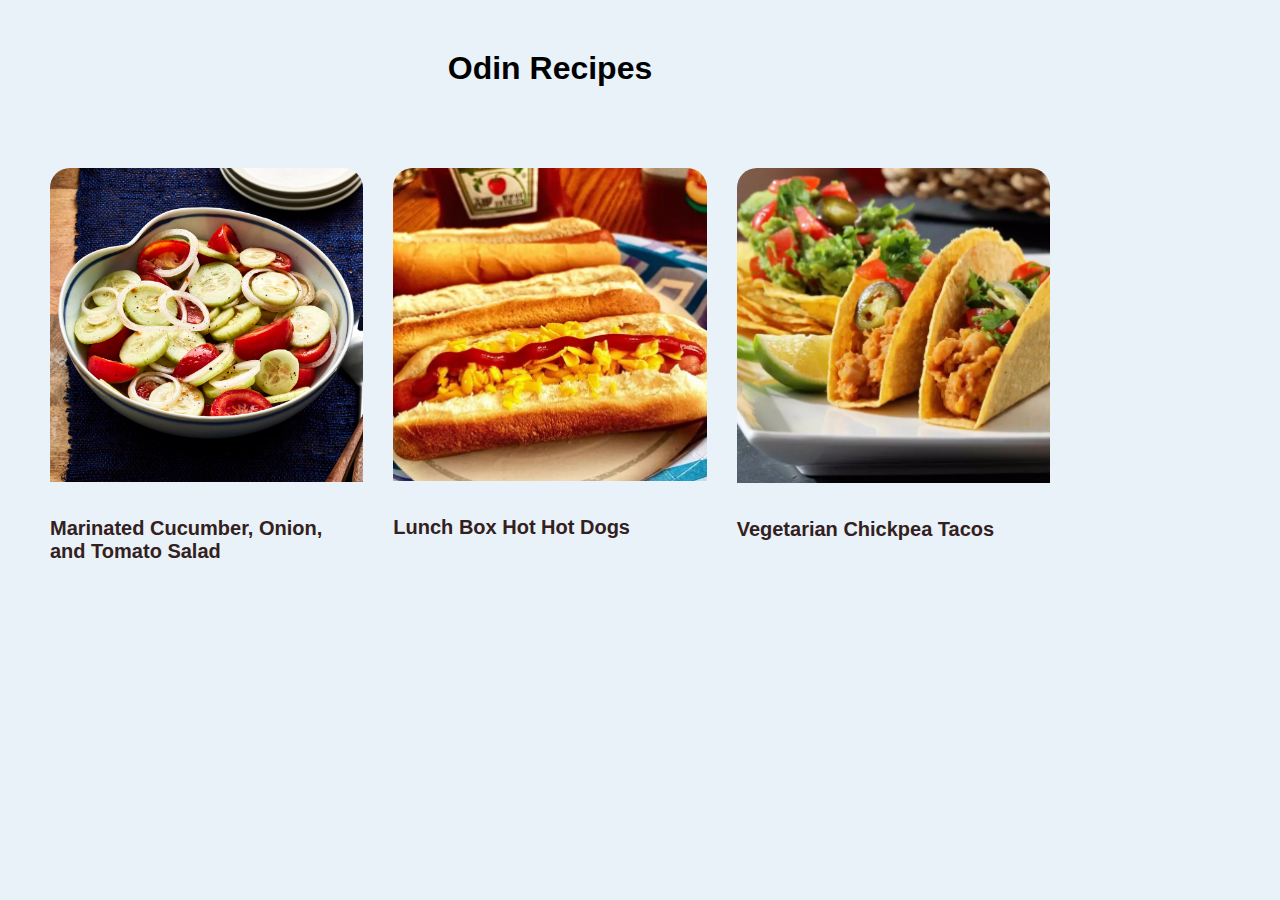
<file: index.html>
<!DOCTYPE html>
<html lang="en">
  <head>
    <meta charset="UTF-8" />
    <meta http-equiv="X-UA-Compatible" content="IE=edge" />
    <meta name="viewport" content="width=device-width, initial-scale=1.0" />
    <link rel="stylesheet" href="style.css" />
    <title>Odin Recipes</title>
  </head>
  <body>
    <div class="content-wrapper">
      <h1>Odin Recipes</h1>
      <div class="recipes-box">
        <div class="recipe">
          <a href="recipes/marinated-salad.html"
            ><img src="images/salad.jpg" alt="salad"
          /></a>
          <a href="recipes/marinated-salad.html"
            >Marinated Cucumber, Onion, and Tomato Salad</a
          >
        </div>
        <div class="recipe">
          <a href="recipes/hot-dog.html"
            ><img src="images/hotdog.jpg" alt="hotdog-img"
          /></a>
          <a href="recipes/hot-dog.html">Lunch Box Hot Hot Dogs</a>
        </div>
        <div class="recipe">
          <a href="recipes/tacos.html"
            ><img src="images/taco.jpg" alt="tacos-img"
          /></a>
          <a href="recipes/tacos.html">Vegetarian Chickpea Tacos</a>
        </div>
      </div>
    </div>
  </body>
</html>
</file>
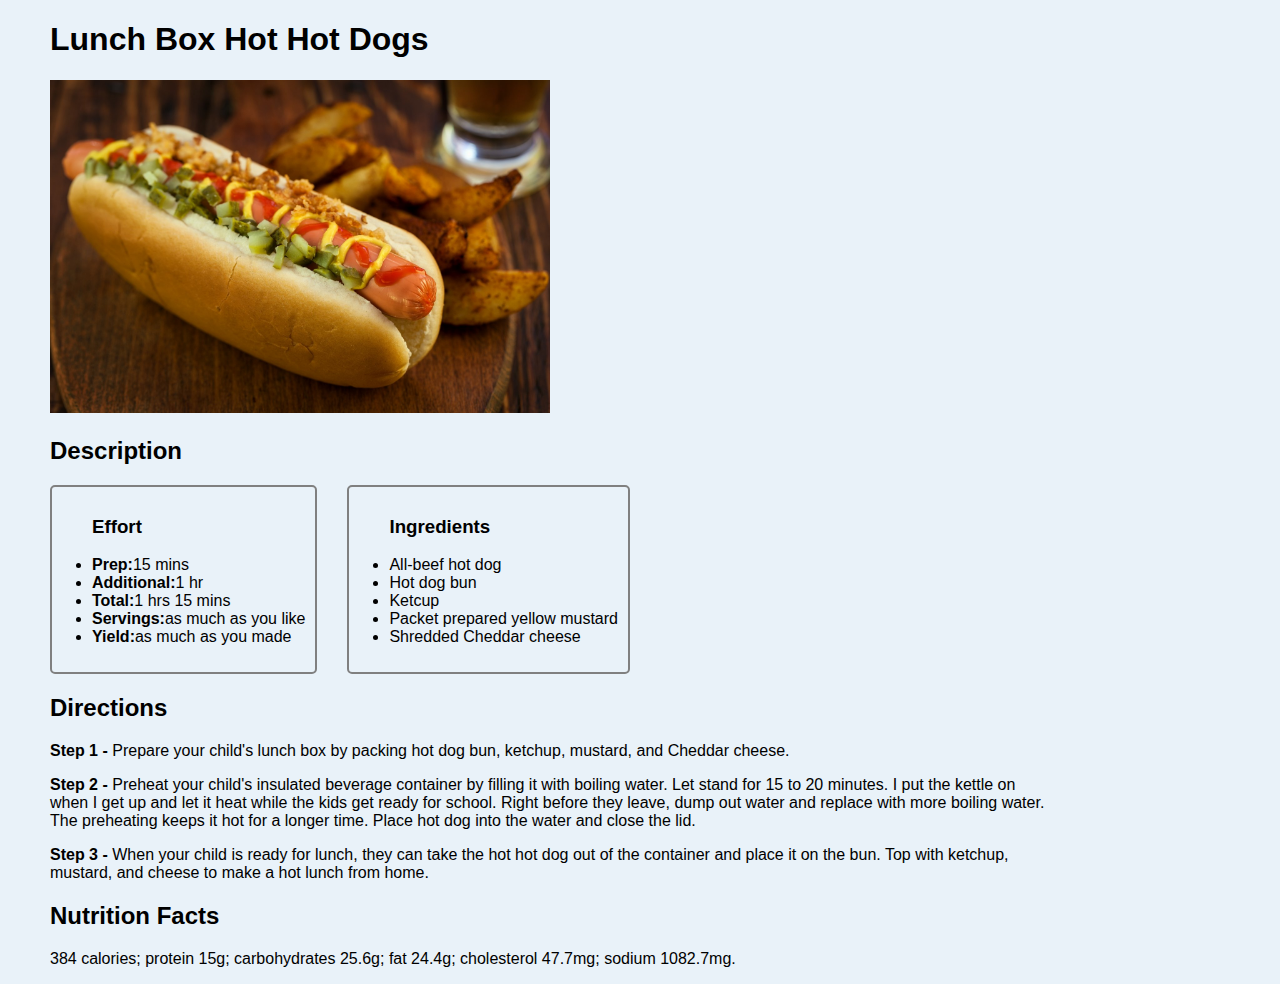
<file: recipes/hot-dog.html>
<!DOCTYPE html>
<html lang="en">
  <head>
    <meta charset="UTF-8" />
    <meta http-equiv="X-UA-Compatible" content="IE=edge" />
    <meta name="viewport" content="width=device-width, initial-scale=1.0" />
    <link rel="stylesheet" href="recipe-styles.css" />
    <title>Hot-dog</title>
  </head>
  <body>
    <div class="recipe-wrapper">
      <h1>Lunch Box Hot Hot Dogs</h1>
      <div class="recipe-img-container">
        <img
          src="recipes-inside-images/hotdog.jpg"
          alt="hotdog-img"
          class="recipe-image"
        />
      </div>
      <h2>Description</h2>
      <div class="about">
        <div class="time-to-make">
          <ul>
            <h3>Effort</h3>
            <li><b>Prep:</b>15 mins</li>
            <li><b>Additional:</b>1 hr</li>
            <li><b>Total:</b>1 hrs 15 mins</li>
            <li><b>Servings:</b>as much as you like</li>
            <li><b>Yield:</b>as much as you made</li>
          </ul>
        </div>
        <div class="ingredients">
          <ul>
            <h3>Ingredients</h3>
            <li>All-beef hot dog</li>
            <li>Hot dog bun</li>
            <li>Ketcup</li>
            <li>Packet prepared yellow mustard</li>
            <li>Shredded Cheddar cheese</li>
          </ul>
        </div>
      </div>
      <div class="directions">
        <h2>Directions</h2>
        <p>
          <b>Step 1 - </b>Prepare your child's lunch box by packing hot dog bun,
          ketchup, mustard, and Cheddar cheese.
        </p>
        <p>
          <b>Step 2 - </b> Preheat your child's insulated beverage container by
          filling it with boiling water. Let stand for 15 to 20 minutes. I put
          the kettle on when I get up and let it heat while the kids get ready
          for school. Right before they leave, dump out water and replace with
          more boiling water. The preheating keeps it hot for a longer time.
          Place hot dog into the water and close the lid.
        </p>
        <p>
          <b>Step 3 - </b> When your child is ready for lunch, they can take the
          hot hot dog out of the container and place it on the bun. Top with
          ketchup, mustard, and cheese to make a hot lunch from home.
        </p>
      </div>
      <div class="nutrition-facts">
        <h2>Nutrition Facts</h2>
        <p>
          384 calories; protein 15g; carbohydrates 25.6g; fat 24.4g; cholesterol
          47.7mg; sodium 1082.7mg.
        </p>
      </div>
    </div>
  </body>
</html>
</file>
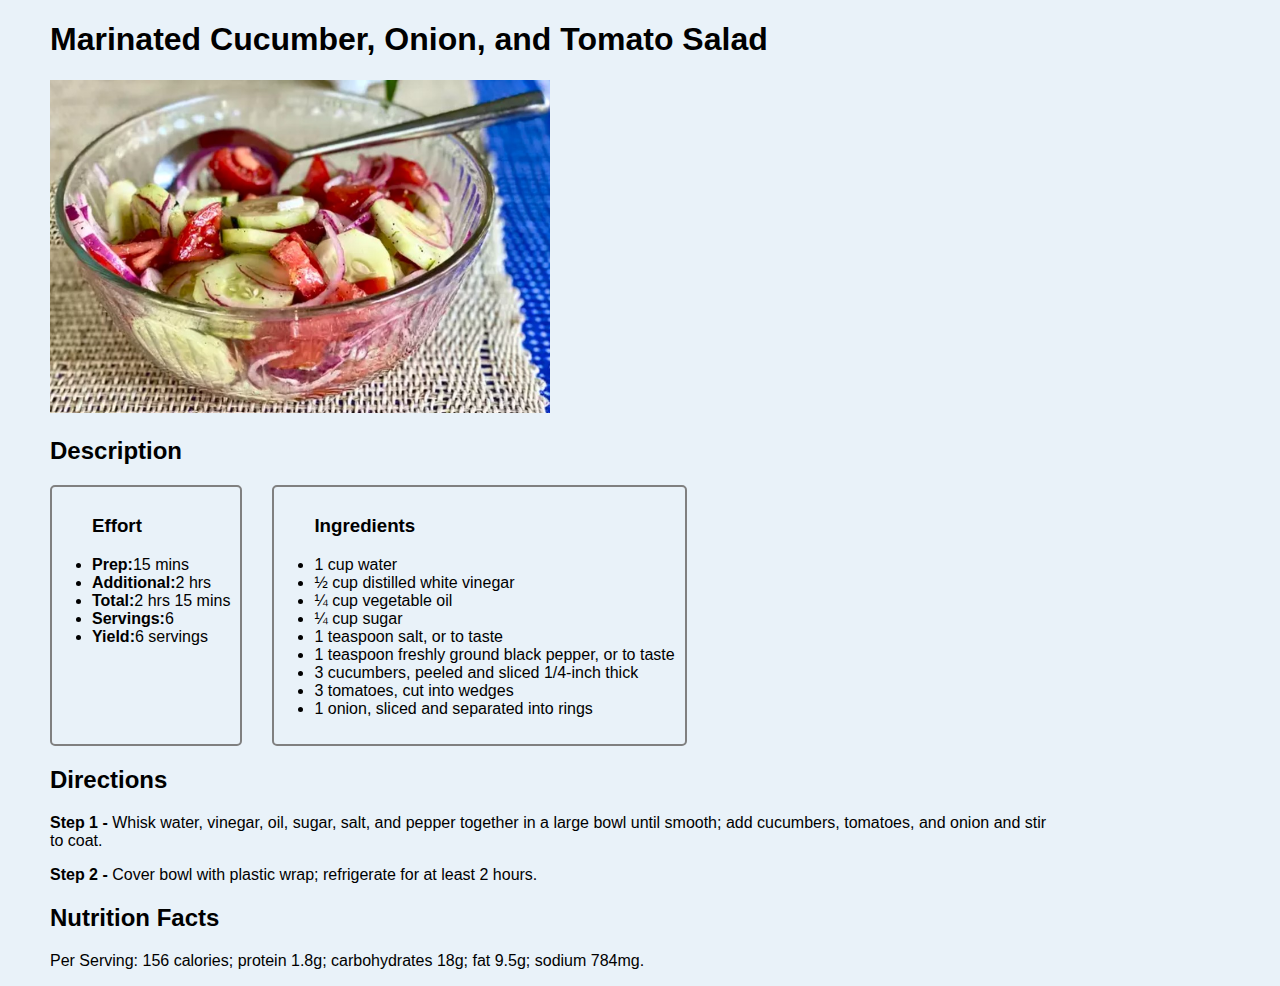
<file: recipes/marinated-salad.html>
<!DOCTYPE html>
<html lang="en">
  <head>
    <meta charset="UTF-8" />
    <meta http-equiv="X-UA-Compatible" content="IE=edge" />
    <meta name="viewport" content="width=device-width, initial-scale=1.0" />
    <link rel="stylesheet" href="recipe-styles.css" />
    <title>Document</title>
  </head>
  <body>
    <div class="recipe-wrapper">
    <h1>Marinated Cucumber, Onion, and Tomato Salad</h1>
    <div class="recipe-img-container">
      <img src="recipes-inside-images/salad3.jpg" alt="salad-img2" class="recipe-image">
    </div>
    <h2>Description</h2>
    <div class="about">
      <div class="time-to-make">
        <ul>
          <h3>Effort</h3>
          <li><b>Prep:</b>15 mins</li>
          <li><b>Additional:</b>2 hrs</li>
          <li><b>Total:</b>2 hrs 15 mins</li>
          <li><b>Servings:</b>6</li>
          <li><b>Yield:</b>6 servings</li>
        </ul>
      </div>
      <div class="ingredients">
        <ul>
          <h3>Ingredients</h3>
          <li>1 cup water</li>
          <li>½ cup distilled white vinegar</li>
          <li>¼ cup vegetable oil</li>
          <li>¼ cup sugar</li>
          <li>1 teaspoon salt, or to taste</li>
          <li>1 teaspoon freshly ground black pepper, or to taste</li>
          <li>3 cucumbers, peeled and sliced 1/4-inch thick</li>
          <li>3 tomatoes, cut into wedges</li>
          <li>1 onion, sliced and separated into rings</li>
        </ul>
      </div>
    </div>
    <div class="directions">
      <h2>Directions</h2>
      <p>
        <b>Step 1 - </b>
        Whisk water, vinegar, oil, sugar, salt, and pepper together in a large
        bowl until smooth; add cucumbers, tomatoes, and onion and stir to coat.
      </p>
      <p>
        <b>Step 2 - </b>
        Cover bowl with plastic wrap; refrigerate for at least 2 hours.
      </p>
      <div class="nutrition-facts">
        <h2>Nutrition Facts</h4>
        <p>
          Per Serving: 156 calories; protein 1.8g; carbohydrates 18g; fat 9.5g;
          sodium 784mg.
        </p>
      </div>
    </div>
  </div>
  </body>
</html>
</file>
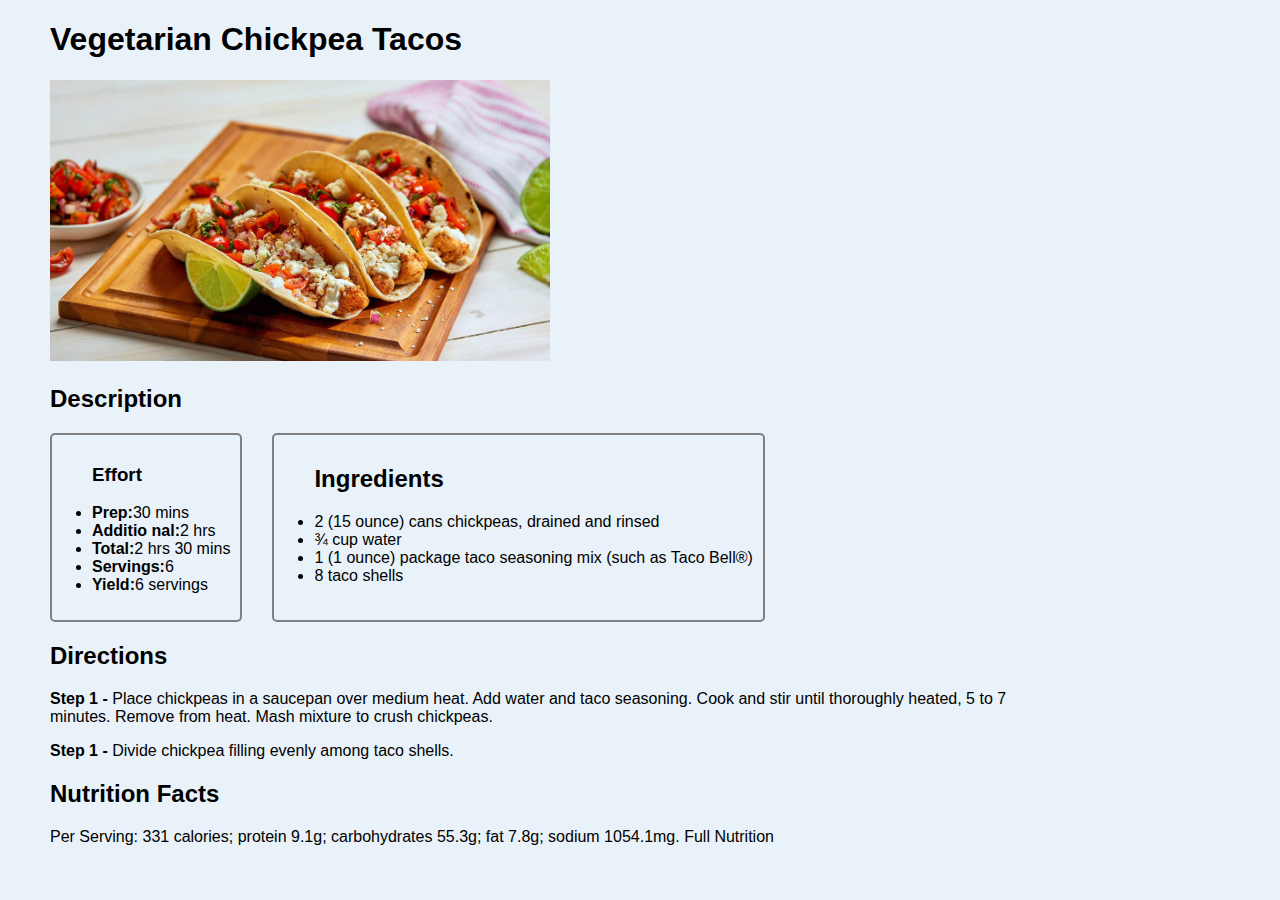
<file: recipes/tacos.html>
<!DOCTYPE html>
<html lang="en">
  <head>
    <meta charset="UTF-8" />
    <meta http-equiv="X-UA-Compatible" content="IE=edge" />
    <meta name="viewport" content="width=device-width, initial-scale=1.0" />
    <link rel="stylesheet" href="recipe-styles.css">
    <title>Document</title>
  </head>
  <body>
    <div class="recipe-wrapper">
    <h1>Vegetarian Chickpea Tacos</h1>
    <div class="recipe-img-container">
      <img
        src="recipes-inside-images/tacos2.jpg"
        alt="tacos-img2"
        class="recipe-image"
      />
    </div>
    <h2>Description</h2>
    <div class="about">
      <div class="time-to-make">
        <ul>
          <h3>Effort</h3>
          <li><b>Prep:</b>30 mins</li>
          <li><b>Additio nal:</b>2 hrs</li>
          <li><b>Total:</b>2 hrs 30 mins</li>
          <li><b>Servings:</b>6</li>
          <li><b>Yield:</b>6 servings</li>
        </ul>
      </div>
      <div class="ingredients">
        <ul>
          <h2>Ingredients</h2>
          <li>2 (15 ounce) cans chickpeas, drained and rinsed</li>
          <li>¾ cup water</li>
          <li>1 (1 ounce) package taco seasoning mix (such as Taco Bell®)</li>
          <li>8 taco shells</li>
        </ul>
      </div>
    </div>
    <div class="directions">
      <h2>Directions</h2>
      <p>
        <b>Step 1 - </b>Place chickpeas in a saucepan over medium heat. Add
        water and taco seasoning. Cook and stir until thoroughly heated, 5 to 7
        minutes. Remove from heat. Mash mixture to crush chickpeas.
      </p>
      <p><b>Step 1 - </b>Divide chickpea filling evenly among taco shells.</p>
    </div>
    <div class="nutrition-facts">
      <h2>Nutrition Facts</h4>
      <p>
        Per Serving: 331 calories; protein 9.1g; carbohydrates 55.3g; fat 7.8g; sodium 1054.1mg. Full Nutrition
      </p>
    </div>
  </div>
  </body>
</html>
</file>
<file: style.css>
.content-wrapper {
  max-width: 1000px;
}

img {
  max-width: 100%;
  border-radius: 20px 20px 0px 0px;
}

.recipe {
  display: flex;
  flex-direction: column;
}

.recipes-box {
  display: grid;
  grid-template-columns: 1fr 1fr 1fr;
  gap: 30px;
  padding-top: 30px;
}
h1 {
  display: flex;
  justify-content: center;
  margin-top: 50px;
}

a {
  text-decoration: none;
  font-size: 20px;
  font-weight: 600;
  color: rgb(51, 32, 32);
  margin-top: 30px;
}

body {
  background-color: rgba(219, 233, 245, 0.603);
  margin-left: 50px;
}

html {
  font-family: "Lucida Sans", "Lucida Sans Regular", "Lucida Grande",
    "Lucida Sans Unicode", Geneva, Verdana, sans-serif;
}

img:hover {
  transform: scale(1.05);
  transition: all ease;
  border-radius: 15px;
  box-shadow: 0 0 5px rgb(136, 219, 140);
}
</file>
<file: recipes/recipe-styles.css>
.recipe-wrapper {
  max-width: 1000px;
}

.recipe-image {
  max-width: 50%;
}

body {
  background-color: rgba(219, 233, 245, 0.603);
  margin-left: 50px;
}

.time-to-make {
  border: 2px solid grey;
  border-radius: 5px;
  max-width: fit-content;
  padding: 10px;
  padding-left: 0px;
}

.about {
  display: flex;
}
.ingredients {
  border: 2px solid grey;
  border-radius: 5px;
  max-width: fit-content;
  padding: 10px;
  padding-left: 0px;
  margin-left: 30px;
}

h3 {
  padding-top: 0px;
}

html {
  font-family: "Lucida Sans", "Lucida Sans Regular", "Lucida Grande",
    "Lucida Sans Unicode", Geneva, Verdana, sans-serif;
}
</file>
